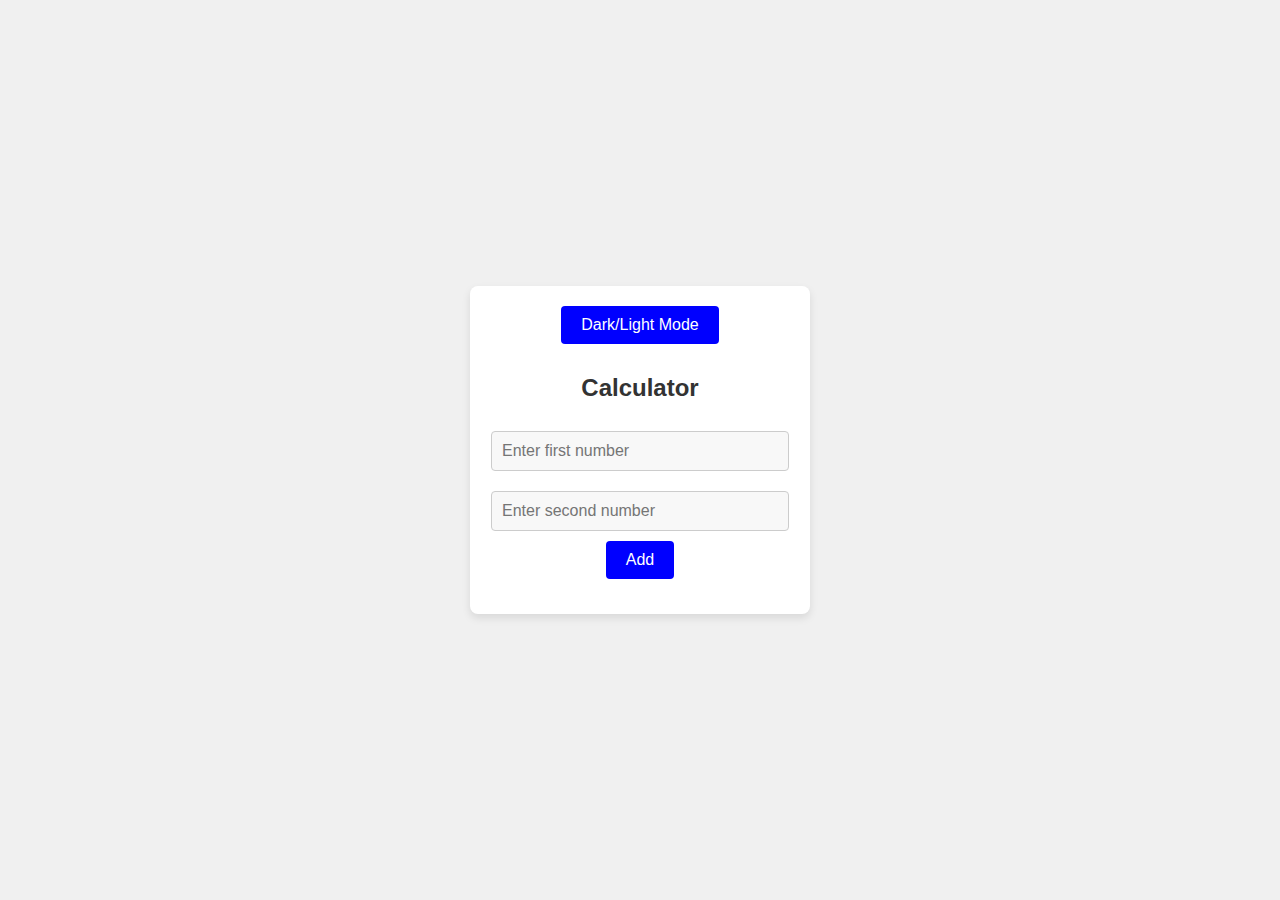
<file: docs/activity5.html>
<!DOCTYPE html>
<html lang="en">
<head>
    <meta charset="UTF-8">
    <meta name="viewport" content="width=device-width, initial-scale=1.0">
    <title>Calculator - Light & Dark mode</title>
    <style>
        body {
            font-family: Arial, sans-serif;
            display: flex;
            justify-content: center;
            align-items: center;
            height: 100vh;
            margin: 0;
            background-color: #f0f0f0;
            transition: background-color 0.3s, color 0.3s;
            color: #333;
        }

        /* Dark Mode */
        body.dark-mode {
            background-color: #333;
            color: #f0f0f0;
        }

        .calculator {
            background-color: #fff;
            padding: 20px;
            border-radius: 8px;
            box-shadow: 0px 4px 8px rgba(0, 0, 0, 0.1);
            text-align: center;
            width: 300px;
            transition: background-color 0.3s, color 0.3s;
        }

        /* Calculator Dark Mode */
        .calculator.dark-mode {
            background-color: #444;
            color: #f0f0f0;
        }

        .calculator input {
            width: calc(100% - 24px);
            padding: 10px;
            margin: 10px 0;
            font-size: 16px;
            background-color: #f8f8f8;
            color: #333;
            border: 1px solid #ccc;
            border-radius: 4px;
            transition: background-color 0.3s, color 0.3s;
        }

        /* Input Dark Mode */
        .dark-mode .calculator input {
            background-color: #666;
            color: #f0f0f0;
            border: 1px solid #555;
        }

        .calculator button {
            padding: 10px 20px;
            font-size: 16px;
            color: #fff;
            background-color: blue;
            border: none;
            border-radius: 4px;
            cursor: pointer;
            transition: background-color 0.3s;
        }

        .calculator button:hover {
            background-color: black;
        }

        .toggle-button {
            margin-bottom: 10px;
            padding: 5px 15px;
            font-size: 14px;
            cursor: pointer;
            background-color: #007bff;
            color: #fff;
            border: none;
            border-radius: 4px;
            transition: background-color 0.3s;
        }

        .toggle-button:hover {
            background-color: #0056b3;
        }

        .result {
            margin-top: 15px;
            font-size: 18px;
            font-weight: bold;
        }
    </style>
</head>
<body>
    <div class="calculator">
        <button class="toggle-button" onclick="toggleDarkMode()">Dark/Light Mode</button>
        <h2>Calculator</h2>
        <input type="number" id="number1" placeholder="Enter first number" required>
        <input type="number" id="number2" placeholder="Enter second number" required>
        <button onclick="addNumbers()">Add</button>
        <div class="result" id="result"></div>
    </div>

    <script>
        // Function to add numbers
        function addNumbers() {
            const num1 = parseFloat(document.getElementById('number1').value);
            const num2 = parseFloat(document.getElementById('number2').value);
            
            if (!isNaN(num1) && !isNaN(num2)) {
                const sum = num1 + num2;
                document.getElementById('result').innerText = "Result: " + sum;
            } else {
                document.getElementById('result').innerText = "Please enter valid numbers.";
            }
        }

        // Function to toggle dark/light mode
        function toggleDarkMode() {
            document.body.classList.toggle('dark-mode');
            document.querySelector('.calculator').classList.toggle('dark-mode');
        }
    </script>
</body>
</html>
</file>
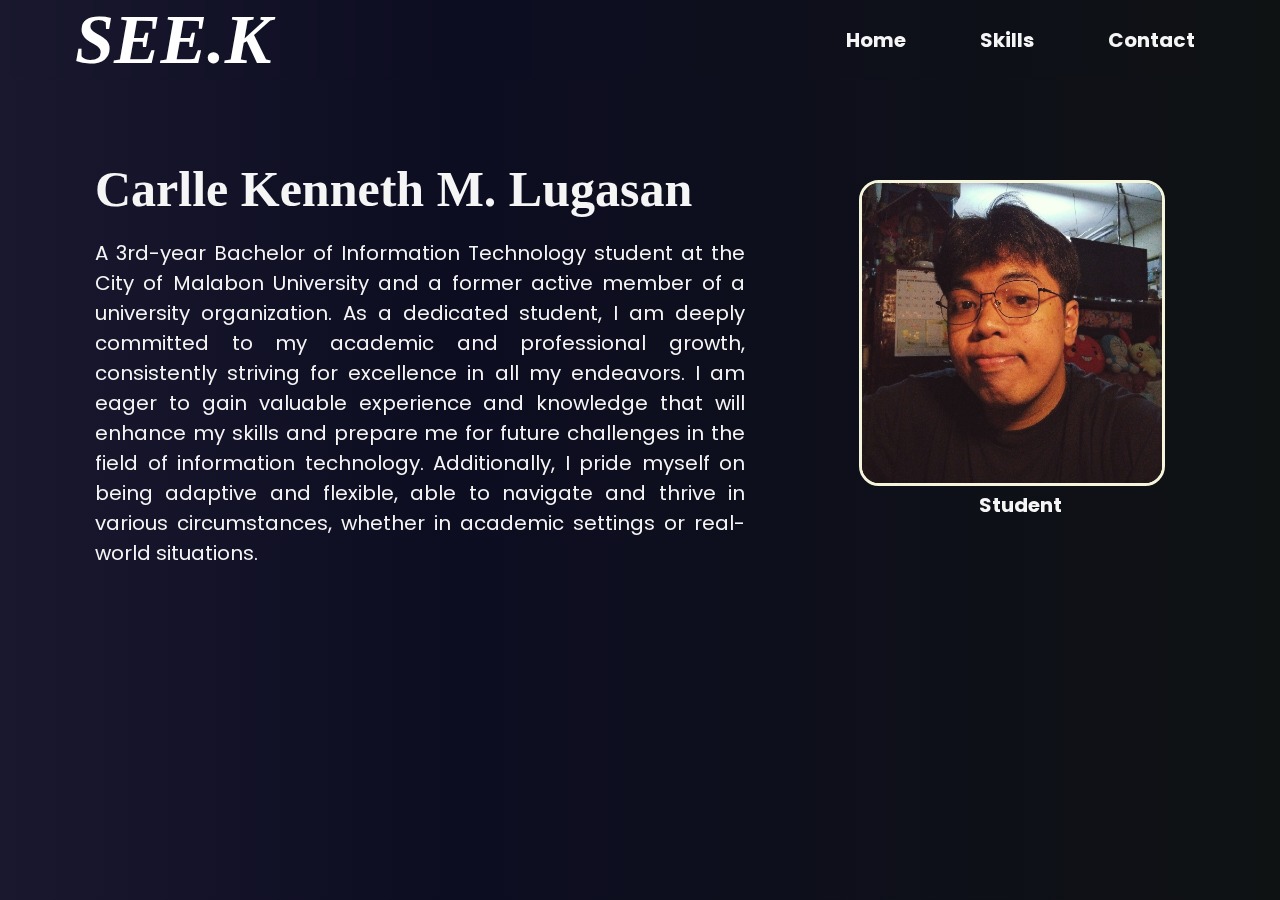
<file: docs/Resume.html>
<!DOCTYPE html>
<html>

<head>
<meta charset="utf-8">
<meta name="viewport" content="width=device-width.initial-scale-1">
<link rel="stylesheet" href="./css/Resume.css"/>
<title>Home</title>
</head>

<body>


    <nav class="navbar">
        <div class="navdiv">
            <div class="logo"><a href="index.html"><i>SEE.K</i></a ></div>
            <ul>
              <li><a href="index.html">Home</a></li>
              <li><a href="Skills.html">Skills</a></li>
              <li><a href="Contact.html">Contact</a></li>
            </ul>
        </div>

        <div class="ImageCCS">
        <img src="./img/CK.jpg" class="ResumePic" alt="CK PIC" width="300" height="300"/>
        <p class="department">Student</p>

        </div>

        
        <div class="NameInfodiv">
            <p class="name">Carlle Kenneth M. Lugasan</p>

            <p class="info"> A 3rd-year Bachelor of Information Technology student at the City of Malabon University and a former active member of a university organization. As a dedicated student, I am deeply committed to my academic and professional growth, consistently striving for excellence in all my endeavors. I am eager to gain valuable experience and knowledge that will enhance my skills and prepare me for future challenges in the field of information technology. Additionally, I pride myself on being adaptive and flexible, able to navigate and thrive in various circumstances, whether in academic settings or real-world situations.</p>
        </div>
</body>
</html>
</file>
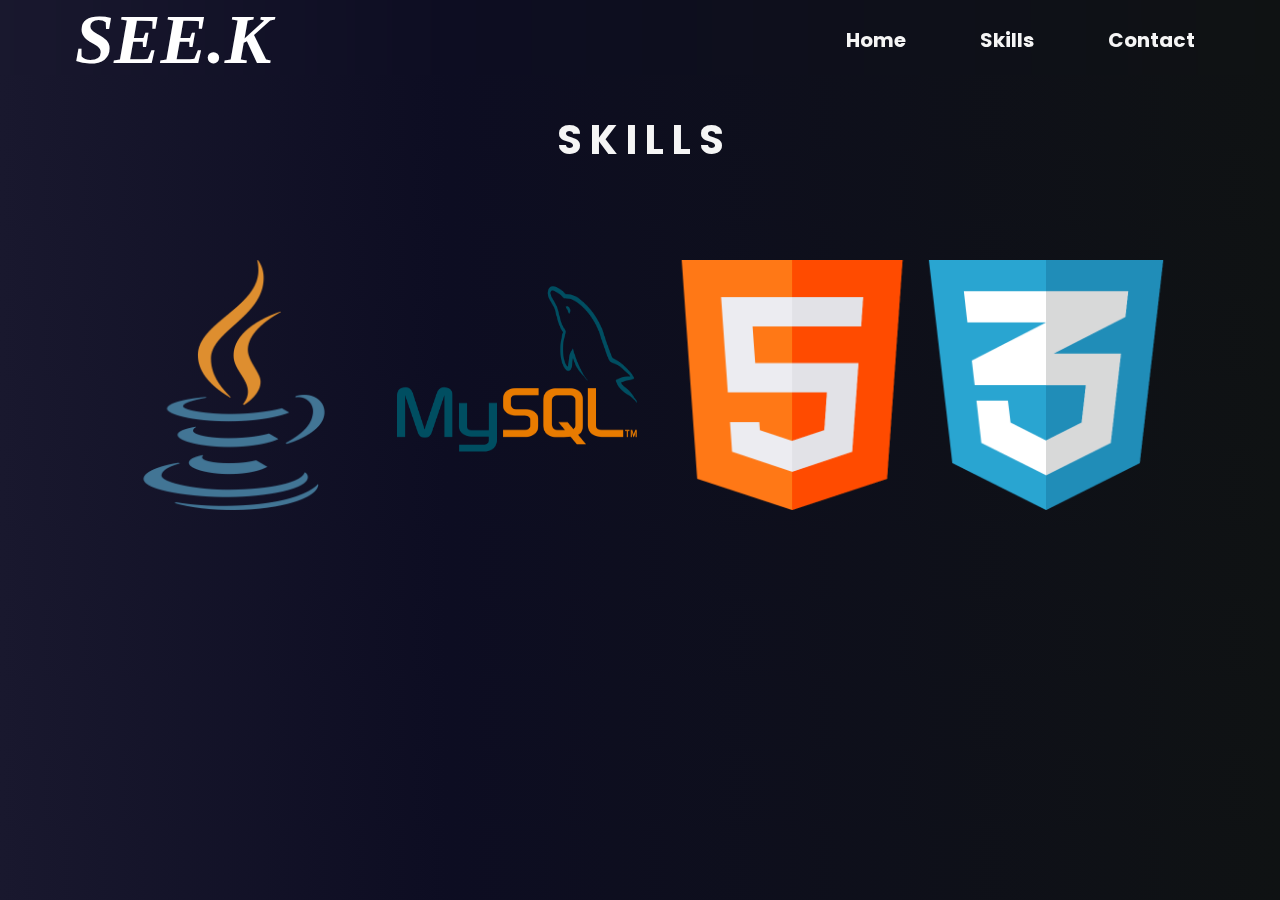
<file: docs/Skills.html>
<!DOCTYPE html>
<html>

<head>
<meta charset="utf-8">
<meta name="viewport" content="width=device-width.initial-scale-1">
<link rel="stylesheet" href="./css/Resume.css"/>
<title>Skills</title>
</head>

<body>

    <nav class="navbar">
        <div class="navdiv">
            <div class="logo"><a href="index.html"><i>SEE.K</i></a ></div>
            <ul>
              <li><a href="index.html">Home</a></li>
              <li><a href="Skills.html">Skills</a></li>
              <li><a href="Contact.html">Contact</a></li>
            </ul>
        </div>

        <p class="SkillDep">S K I L L S</p>

        <div class="proglang">
            <div class="design">
            <img src="./img/java.png" class="picture" alt="java logo" width="250" height="250"/>
            <img src="./img/mysql.png" class="picture" alt="mysql logo" width="300" height="250"/>
            <img src="./img/html.png" class="picture" alt="html logo" width="250" height="250"/>
            <img src="./img/css.png" class="picture" alt="css logo" width="250" height="250"/>
            </div>
        </div>
</body>

</html>
</file>
<file: docs/css/Resume.css>
@import url('https://fonts.googleapis.com/css2?family=Poppins:ital,wght@0,100;0,200;0,300;0,400;0,500;0,600;0,700;0,800;0,900;1,100;1,200;1,300;1,400;1,500;1,600;1,700;1,800;1,900&display=swap');

*{
    text-decoration: none;
    margin: 0;
    padding: 0;
}
/**/
body{
    background: linear-gradient(90deg, rgba(25,24,46,1) 0%, rgba(13,13,34,1) 35%, rgba(15,18,19,1) 100%);
}

/* FOR NAVIGATION BAR */
.navbar{
    background: transparent;
    backdrop-filter: blur(20px);
    padding-left: 15px; padding-right: 15px;
    height: 75px;

}
.navdiv{
    display: flex; 
    align-items: center; 
    justify-content: space-between;
}
.logo a{
    font-size: 70px; 
    font-weight: 600; 
    color: white; 
    margin-left: 60px;
}
li{
    list-style: none; 
    display: inline-block; 
    font-family: 'Poppins', sans-serif;
}
li a{
    color: whitesmoke; 
    font-size: 20px; 
    font-weight: bold; 
    margin-right: 70px;

}

/*FOR NAME AND INFO*/
.NameInfodiv{
color: whitesmoke;
margin-top: 80px;
margin-left: 80px;
}
.name{
    font-size: 50px;
    font-weight: bold;
    padding-bottom: 20px;
}
.info{
    font-size: 20px;
    width: 650px;
    text-align: justify;
    font-family: 'Poppins', sans-serif;
}

/*IMAGE and TEXT*/
.ImageCCS{
    float: right;
    margin-top: 100px;
    margin-right: 100px;
}
.ResumePic{
    border-radius: 20px;
    border-style: solid;
    border-color: beige;
}
.department{
    padding-left: 120px;
    font-size: 20px;
    color: whitesmoke;
    font-weight: bold;
    font-family: 'Poppins', sans-serif;
}

/*SKILLS PAGE*/
.proglang{
    display: flex;
    flex-direction: row;
    justify-content: center;
    margin-top: 50px;
}
.design{
    padding: 40px;
}
.SkillDep{
    text-align: center;
    color: whitesmoke;
    font-size: 40px;
    font-family: 'Poppins', sans-serif;
    font-weight: bolder;
    margin-top: 30px;
}

/*CONTACT PAGE*/
.wholecontainer{
    display: flex;
    flex-wrap: wrap;
    justify-content: center;
    justify-content: space-evenly;
    margin: 5%;
}
/*FACEBOOK PAGE*/
.container1{
    font-size: 25px;
    width: 500px;
    font-family: 'Poppins', sans-serif;
    font-weight: bold;
    margin-bottom: 5%;
}
.overlay1{
    position: absolute;
    bottom: 0;
    left: 0;
    right: 0;
    background: transparent;
    backdrop-filter: blur(10px);
    border-radius: 10px;
    overflow: hidden;
    width: 0;
    height: 100%;
    transition: .5s ease;
}
.facebook{
    position: relative;
    background-color: whitesmoke;
    text-align: center;
    border-radius: 10px;
    padding: 50px;
    transition: width 3s;
}
.facebook:hover .overlay1{
    width: 100%;
}
.fbcolor{
    color: black;
}
.fbfont{
    padding: 80px;
    white-space: nowrap;
}
.fblogo{
    height: 100px;
    vertical-align: middle;
}
/*GMAIL PAGE*/
.container2{
    font-size: 24px;
    width: 500px;
    font-family: 'Poppins', sans-serif;
    font-weight: bold;
    margin-bottom: 5%;
}
.overlay2{
    position: absolute;
    bottom: 0;
    left: 0;
    right: 0;
    background: transparent;
    backdrop-filter: blur(10px);
    border-radius: 10px;
    overflow: hidden;
    width: 0;
    height: 100%;
    transition: .5s ease;
}
.gmail{
    position: relative;
    background-color: whitesmoke;
    text-align: center;
    border-radius: 10px;
    padding: 50px;
    transition: width 3s;
}
.gmail:hover .overlay2{
    width: 100%;
}
.gmailcolor{
    color: black;
}
.gmailfont{
    padding: 80px 40px 40px 20px;
    white-space: nowrap;
}
.gmaillogo{
    height: 100px;
    vertical-align: middle;
}

/*MESSENGER PAGE*/
.container3{
    font-size: 25px;
    width: 500px;
    font-family: 'Poppins', sans-serif;
    font-weight: bold;
    margin-bottom: 5%;
}
.overlay3{
    position: absolute;
    bottom: 0;
    left: 0;
    right: 0;
    background: transparent;
    backdrop-filter: blur(10px);
    border-radius: 10px;
    overflow: hidden;
    width: 0;
    height: 100%;
    transition: .5s ease;
}
.messenger{
    position: relative;
    background-color: whitesmoke;
    text-align: center;
    border-radius: 10px;
    padding: 50px;
    transition: width 3s;
}
.messenger:hover .overlay3{
    width: 100%; 
}
.msgcolor{
    color: black;
}
.msgfont{
    padding: 80px;
    white-space: nowrap;
}
.msglogo{
    height: 100px;
    vertical-align: middle;
}

/*CONTACT PAGE*/
.container4{
    font-size: 25px;
    width: 500px;
    font-family: 'Poppins', sans-serif;
    font-weight: bold;
    margin-bottom: 5%;
}
.overlay4{
    position: absolute;
    bottom: 0;
    left: 0;
    right: 0;
    background: transparent;
    backdrop-filter: blur(10px);
    border-radius: 10px;
    overflow: hidden;
    width: 0;
    height: 100%;
    transition: .5s ease;
}
.contact{
    position: relative;
    background-color: whitesmoke;
    text-align: center;
    border-radius: 10px;
    padding: 50px;
    transition: width 3s;
}
.contact:hover .overlay4{
    width: 100%; 
    border-radius: 10px;
}
.contactcolor{
    color: black
    
}
.contactfont{
    padding: 80px 60px 60px 40px;
    white-space: nowrap;
}
.contactlogo{
    height: 100px;
    vertical-align: middle;
}

/*LANDING PAGE*/
.mainContainer{
  margin: auto;
  margin-top: 18%;
  width: 60%;
  text-align: center;
}
.nextPage{
    background-color: whitesmoke;
    border: 2px solid black;
    border-radius: 50px;
    text-decoration: none;
    width: 40%;
    margin: auto;
    padding-left: 15px;
    margin-top: 5%;
}
h1{
    color: whitesmoke;
    font-size: 70px;
}
h3{
    color: black;
    font-size: 30px;
    font-family: 'Courier New', Courier, monospace;
}
</file>
